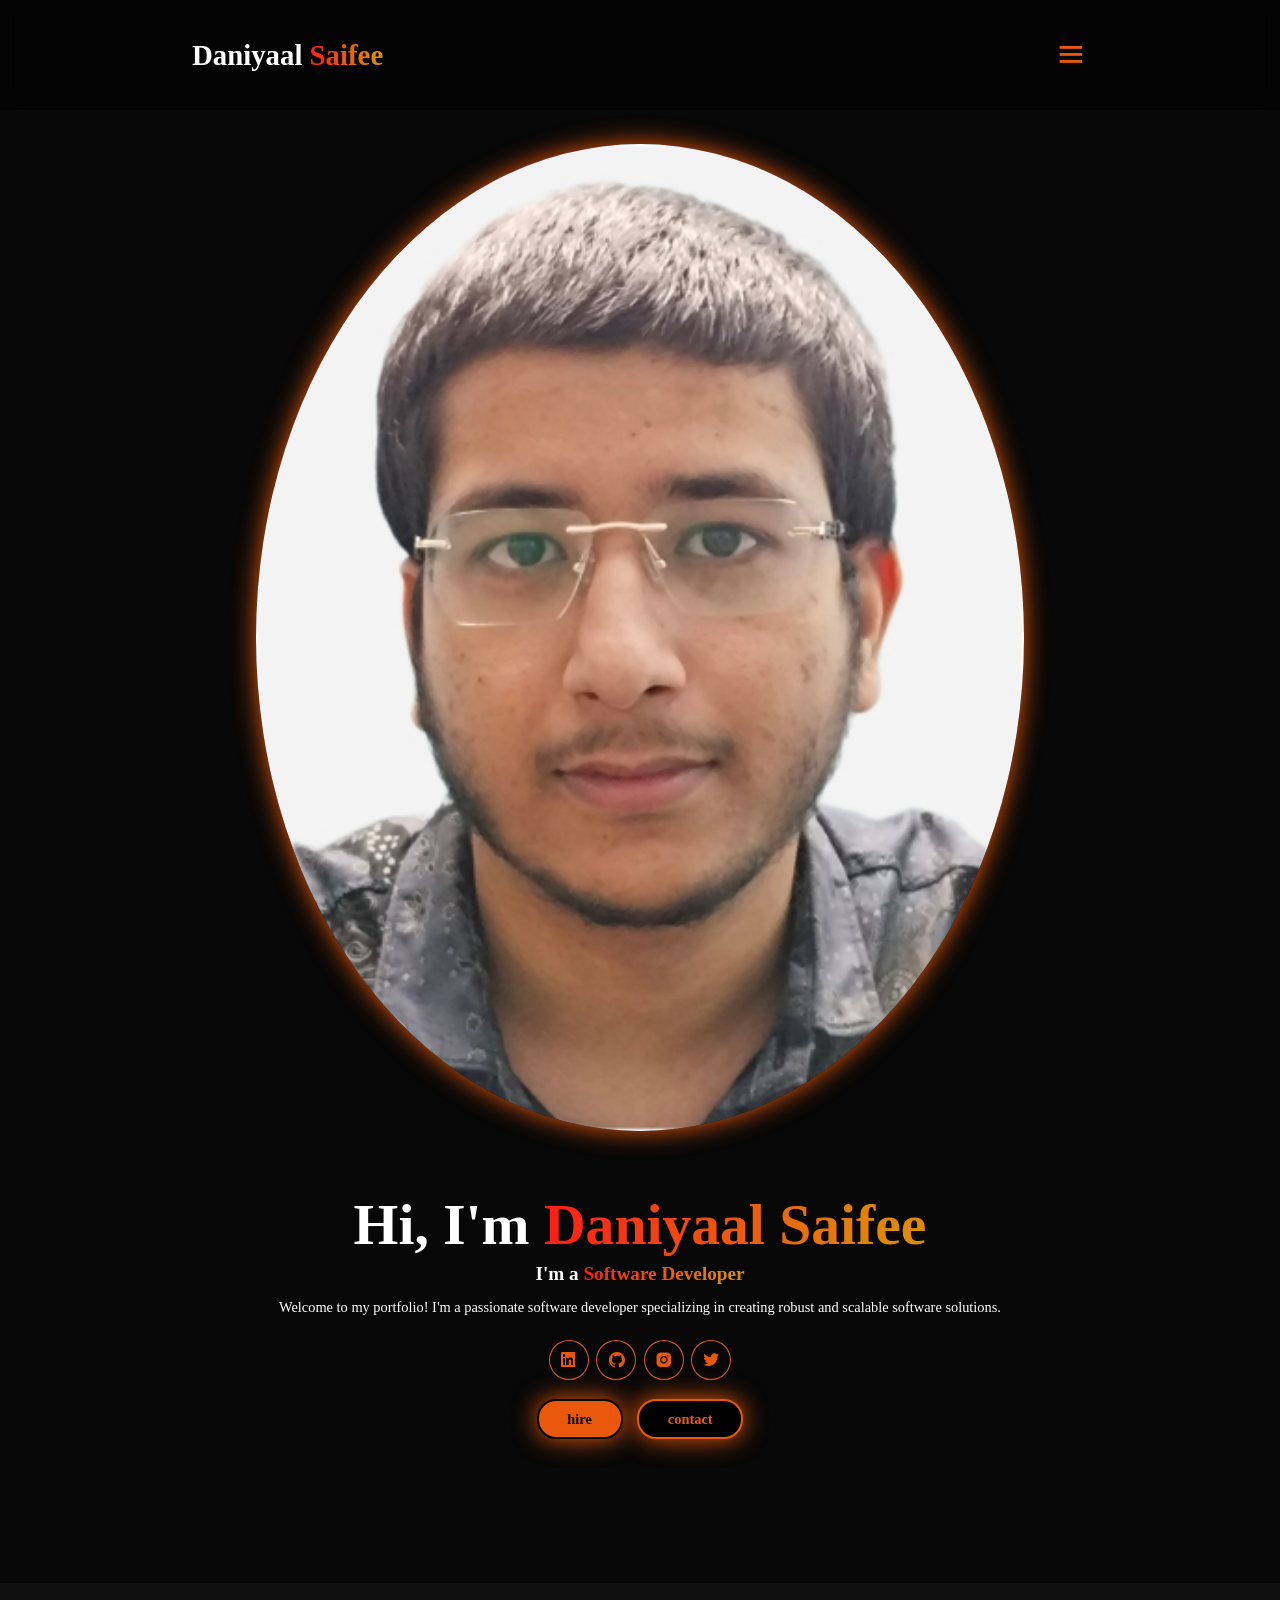
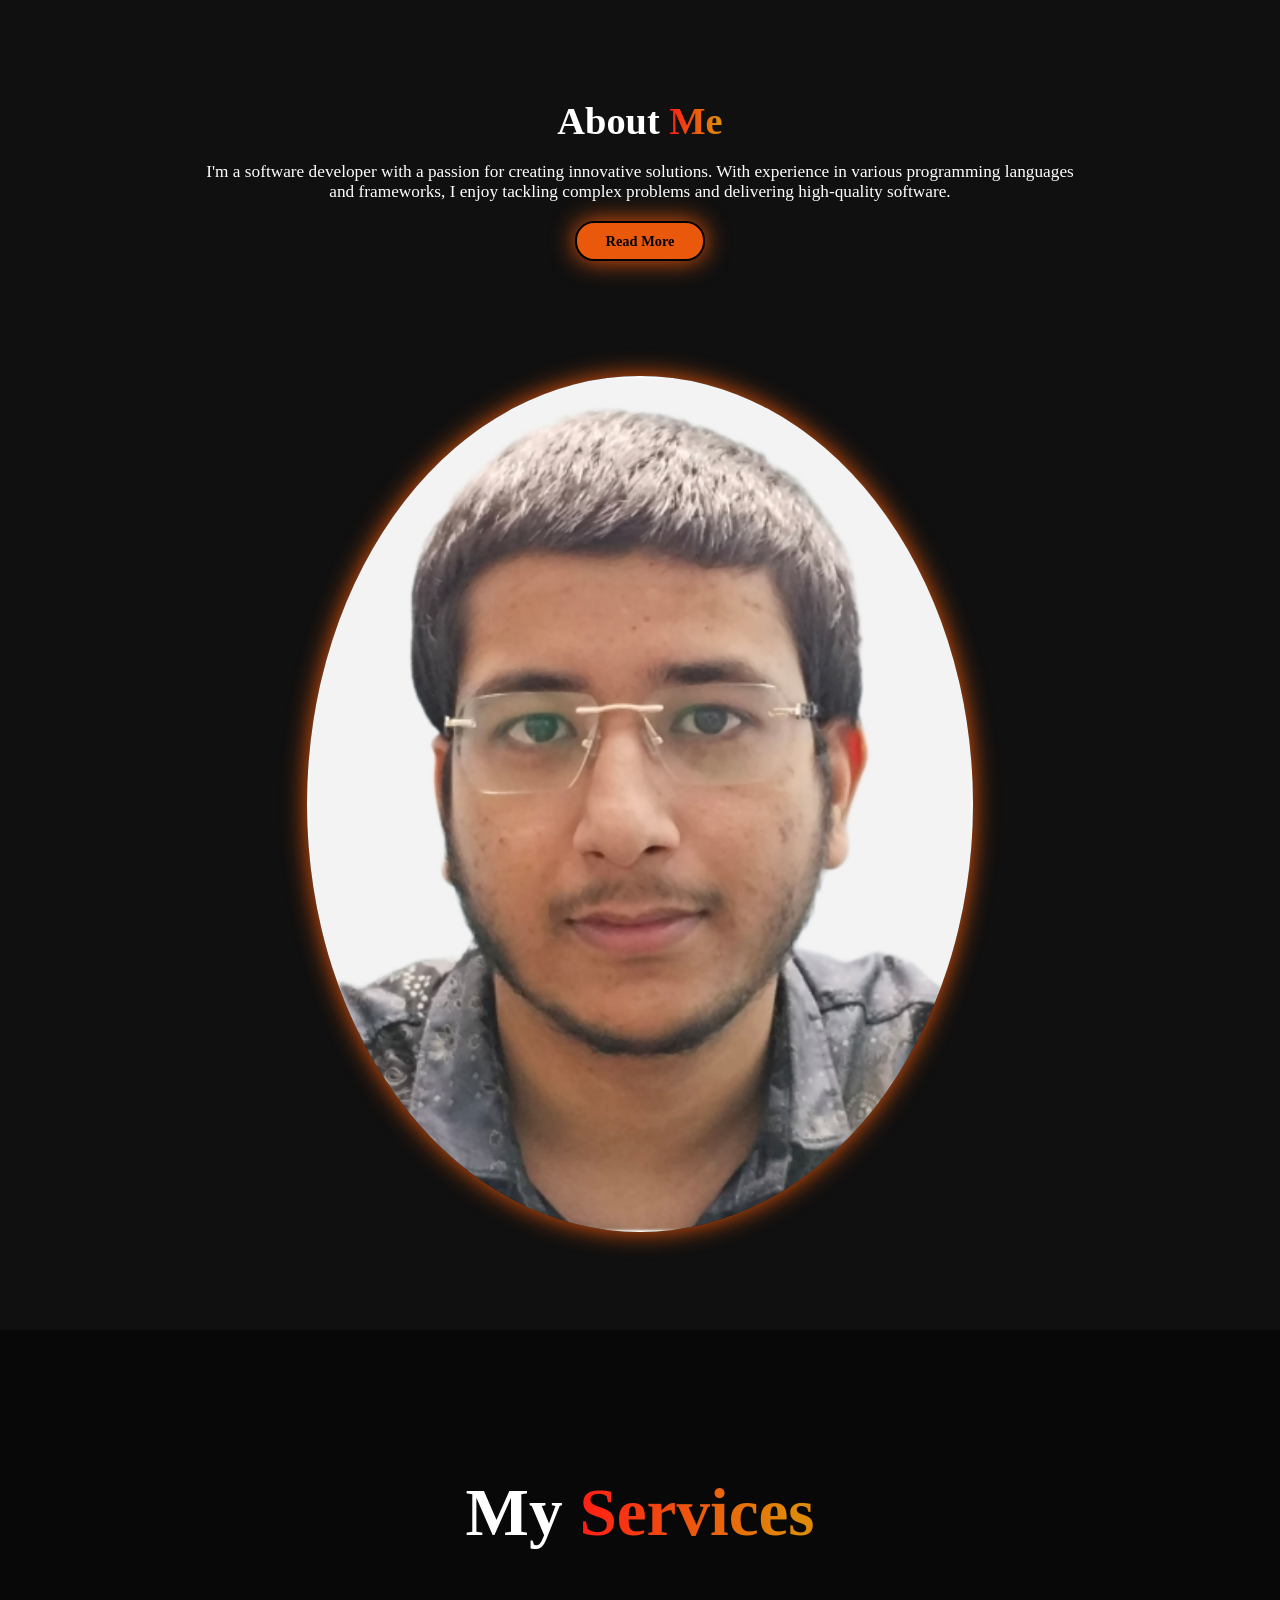
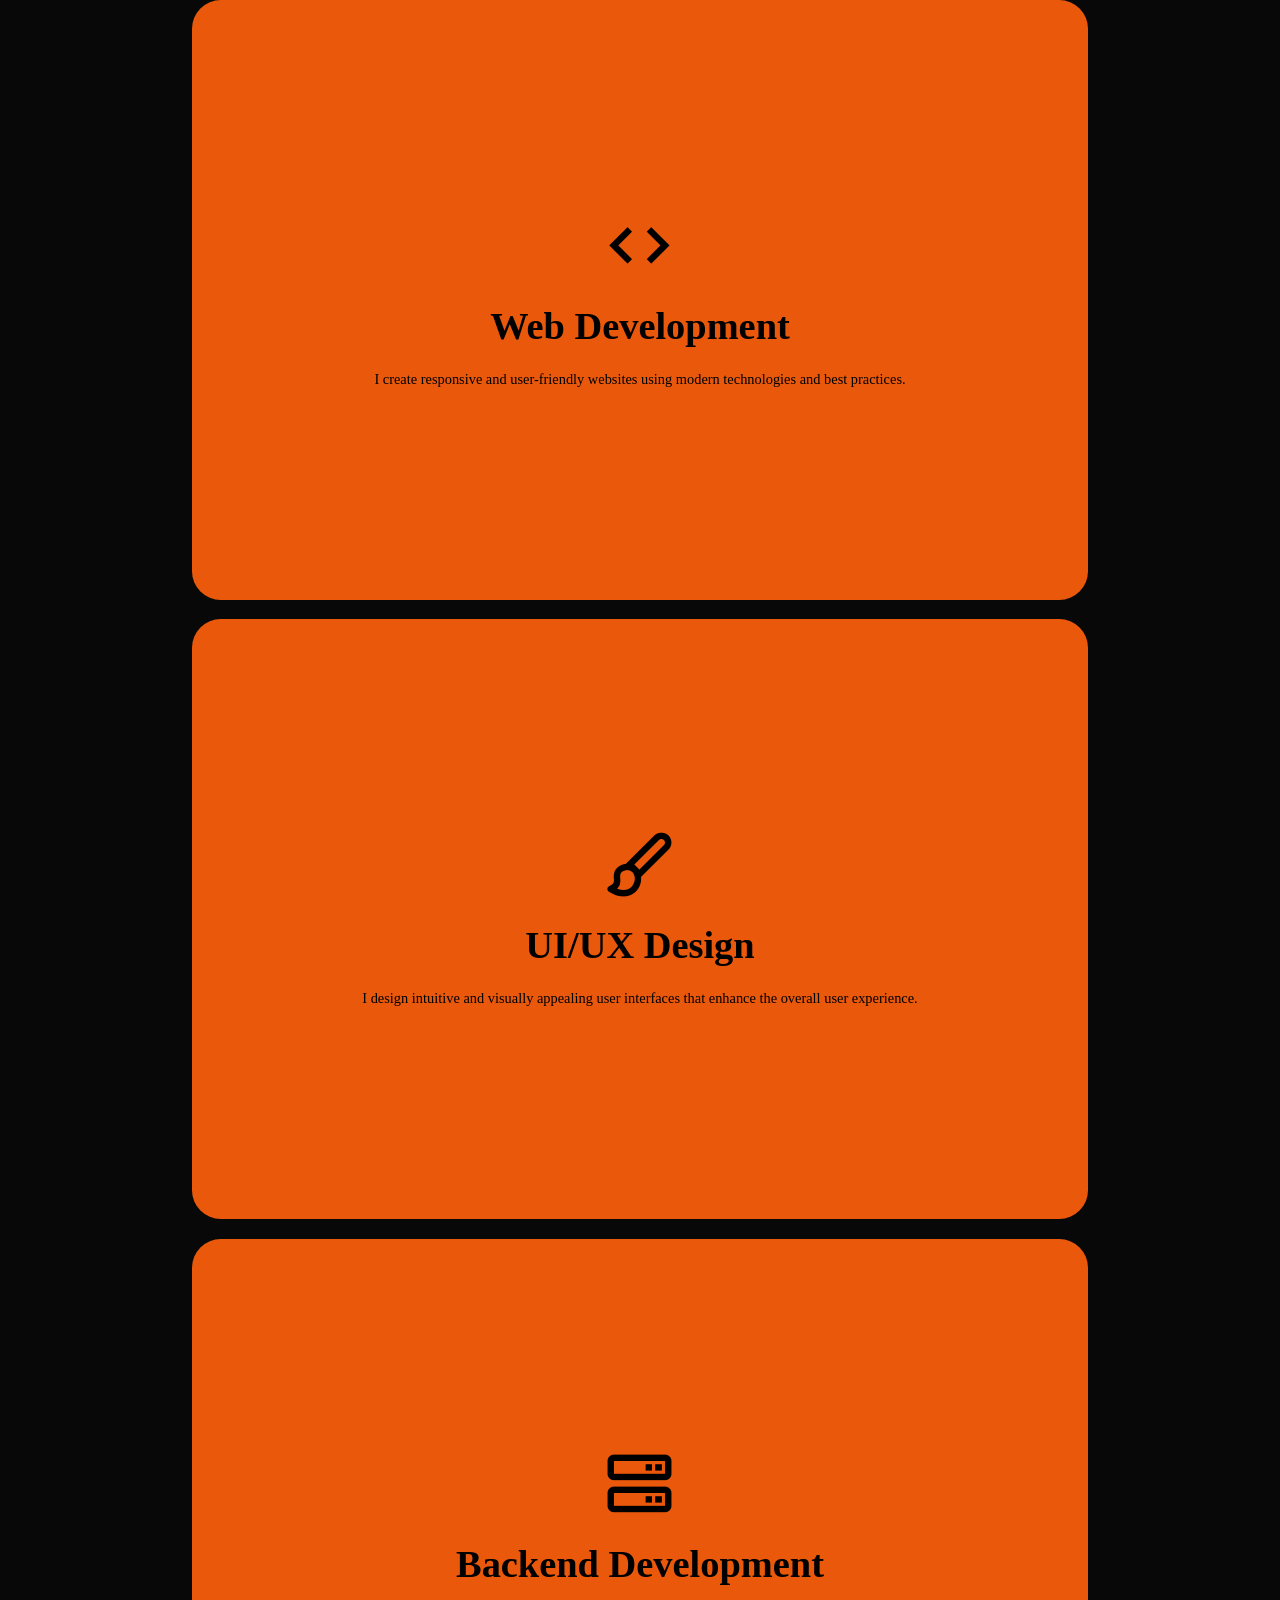
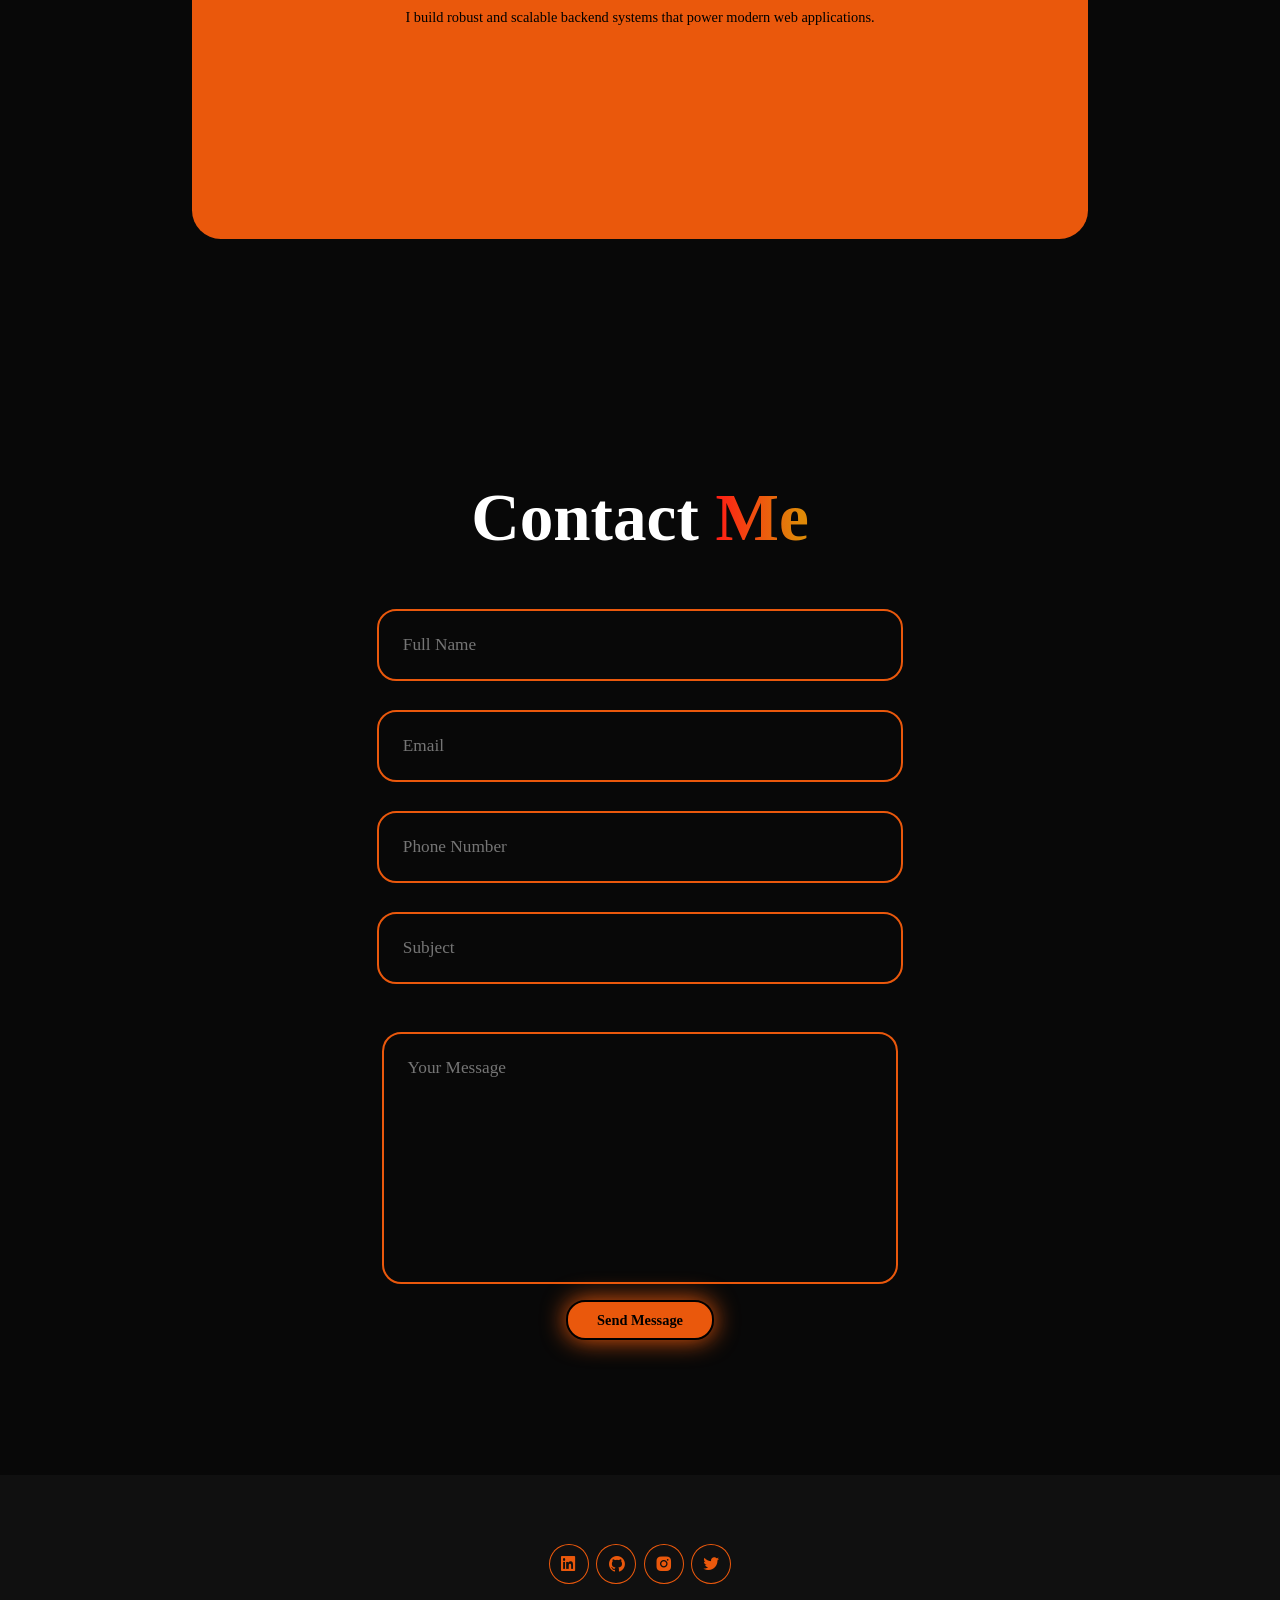
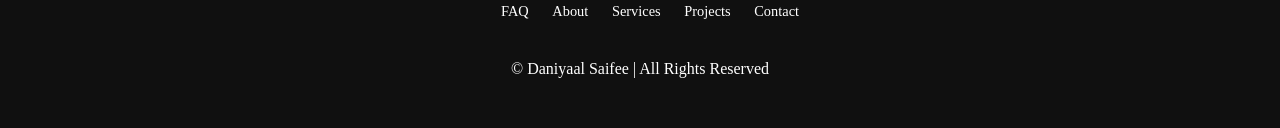
<file: index.html>
<!doctype html>
<html lang="en">
  <head>
    <meta charset="UTF-8" />
    <meta name="viewport" content="width=device-width, initial-scale=1.0" />
    <title>Portfolio Website</title>
    <link rel="stylesheet" href="./public/styles.css" />
    <link
      href="https://unpkg.com/boxicons@2.1.4/css/boxicons.min.css"
      rel="stylesheet"
    />
  </head>
  <body>
    <header class="header">
      <a href="#home" class="logo">Daniyaal <span>Saifee</span></a>
      <i class="bx bx-menu" id="menu-icon"></i>
      <nav class="navbar">
        <a href="#home">Home</a>
        <a href="#about">About</a>
        <a href="#projects">Projects</a>
        <a href="#contact">Contact</a>
      </nav>

      <button class="gradient-button">Contact Me</button>
    </header>

    <section class="home" id="home">
      <div class="home-content">
        <h1>Hi, I'm <span>Daniyaal Saifee</span></h1>
        <h3>I'm a <span> Software Developer </span></h3>
        <p>
          Welcome to my portfolio! I'm a passionate software developer
          specializing in creating robust and scalable software solutions.
        </p>
        <div class="social-icons">
          <a href="#"><i class="bx bxl-linkedin-square"></i></a>
          <a href="#"><i class="bx bxl-github"></i></a>
          <a href="#"><i class="bx bxl-instagram-alt"></i></a>
          <a href="#"><i class="bx bxl-twitter"></i></a>
        </div>
        <div class="btn-group">
          <a href="#" class="btn">hire</a>
          <a href="#contact" class="btn">contact</a>
        </div>
      </div>
      <div class="home-img">
        <img src="./Image/my_pic.jpg" alt="Daniyaal Image" />
      </div>
    </section>

    <section class="about" id="about">
      <div class="about-img">
        <img src="./Image/my_pic.jpg" alt="Daniyaal Image" />
      </div>
      <div class="about-content">
        <h2>About <span>Me</span></h2>
        <p>
          I'm a software developer with a passion for creating innovative
          solutions. With experience in various programming languages and
          frameworks, I enjoy tackling complex problems and delivering
          high-quality software.
        </p>
        <a href="#" class="btn">Read More</a>
      </div>
    </section>
    <section class="services" id="services">
      <h2 class="heading">My <span>Services</span></h2>
      <div class="service-container">
        <div class="service-box">
          <div class="service-info">
            <i class="bx bx-code"></i>
            <h4>Web Development</h4>
            <p>
              I create responsive and user-friendly websites using modern
              technologies and best practices.
            </p>
          </div>
        </div>
        <div class="service-box">
          <div class="service-info">
            <i class="bx bx-paint"></i>
            <h4>UI/UX Design</h4>
            <p>
              I design intuitive and visually appealing user interfaces that
              enhance the overall user experience.
            </p>
          </div>
        </div>
        <div class="service-box">
          <div class="service-info">
            <i class="bx bx-server"></i>
            <h4>Backend Development</h4>
            <p>
              I build robust and scalable backend systems that power modern web
              applications.
            </p>
          </div>
        </div>
      </div>
    </section>

    <!-- <section class="projects" id="projects">
      <h2 class="heading">My <span>Projects</span></h2>
      <div class="projects-box">
        <div class="project-card">
          <img src="./Image/project1.jpg" alt="Project 1" />
          <h3>Project Title 1</h3>
          <p>
            A brief description of the project goes here. It highlights the key
            features and technologies used.
          </p>
          <div class="btn">Review Project</div>
        </div>
        <div class="project-card">
          <img src="./Image/project2.jpg" alt="Project 2" />
          <h3>Project Title 2</h3>
          <p>
            A brief description of the project goes here. It highlights the key
            features and technologies used.
          </p>
          <div class="btn">Review Project</div>
        </div>
        <div class="project-card">
          <img src="./Image/project3.jpg" alt="Project 3" />
          <h3>Project Title 3</h3>
          <p>
            A brief description of the project goes here. It highlights the key
            features and technologies used.
          </p>
          <div class="btn">Review Project</div>
        </div>
      </div>
    </section> -->
    <section class="contact" id="contact">
      <h2 class="heading">Contact <span>Me</span></h2>
      <form action="#">
        <div class="input-group">
          <div class="input-box">
            <input type="text" placeholder="Full Name" />
            <input type="email" placeholder="Email" />
          </div>
          <div class="input-box">
            <input type="number" placeholder="Phone Number" />
            <input type="text" placeholder="Subject" />
          </div>
        </div>
        <div class="input-group-2">
          <textarea placeholder="Your Message" cols="30" rows="10"></textarea>
          <input type="submit" value="Send Message" class="btn" />
        </div>
      </form>
    </section>

    <footer>
      <div class="social-icons">
          <a href="#"><i class="bx bxl-linkedin-square"></i></a>
          <a href="#"><i class="bx bxl-github"></i></a>
          <a href="#"><i class="bx bxl-instagram-alt"></i></a>
          <a href="#"><i class="bx bxl-twitter"></i></a>
        </div>

        <ul class="list">
          <li><a href="#">FAQ</a></li>
          <li><a href="#about">About</a></li>
          <li><a href="#services">Services</a></li>
          <li><a href="#projects">Projects</a></li>
          <li><a href="#contact">Contact</a></li>
        </ul>
        <p class="copyright">©️ Daniyaal Saifee | All Rights Reserved</p>
    </footer>

    <script src="script.js"></script>
  </body>
</html>
</file>
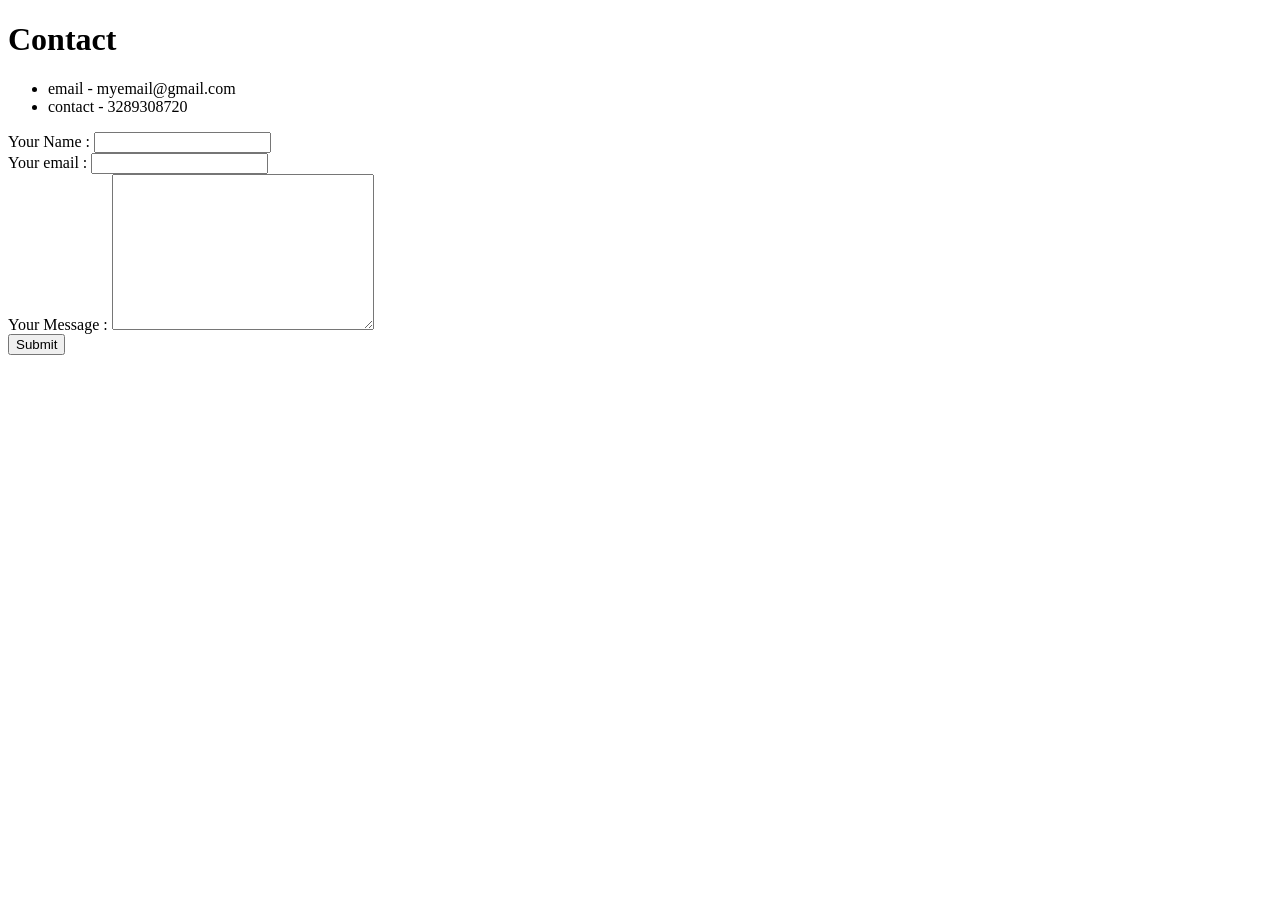
<file: my contact.html>
<!DOCTYPE html>
<html lang="en" dir="ltr">
  <head>
    <meta charset="utf-8">
    <title>contact me</title>
  </head>
  <body>
    <h1> Contact </h1>
    <ul>
      <li>email - myemail@gmail.com</li>
      <li>contact - 3289308720</li>
    </ul>
    <form  action="mailto:akeelnaeem78653@gmail.com" method="post" enctype="text/plain">
      <label>Your Name :</label>
      <input type="text" name="yourName" value="">
      <br>
      <label>Your email :</label>
      <input type="email" name="your email" value=""><br>
      <label>Your Message :</label>
      <textarea name="yourmessage" rows="10" cols="30"></textarea><br>
      <input type="submit" name="">
    </form>
  </body>
</html>
</file>
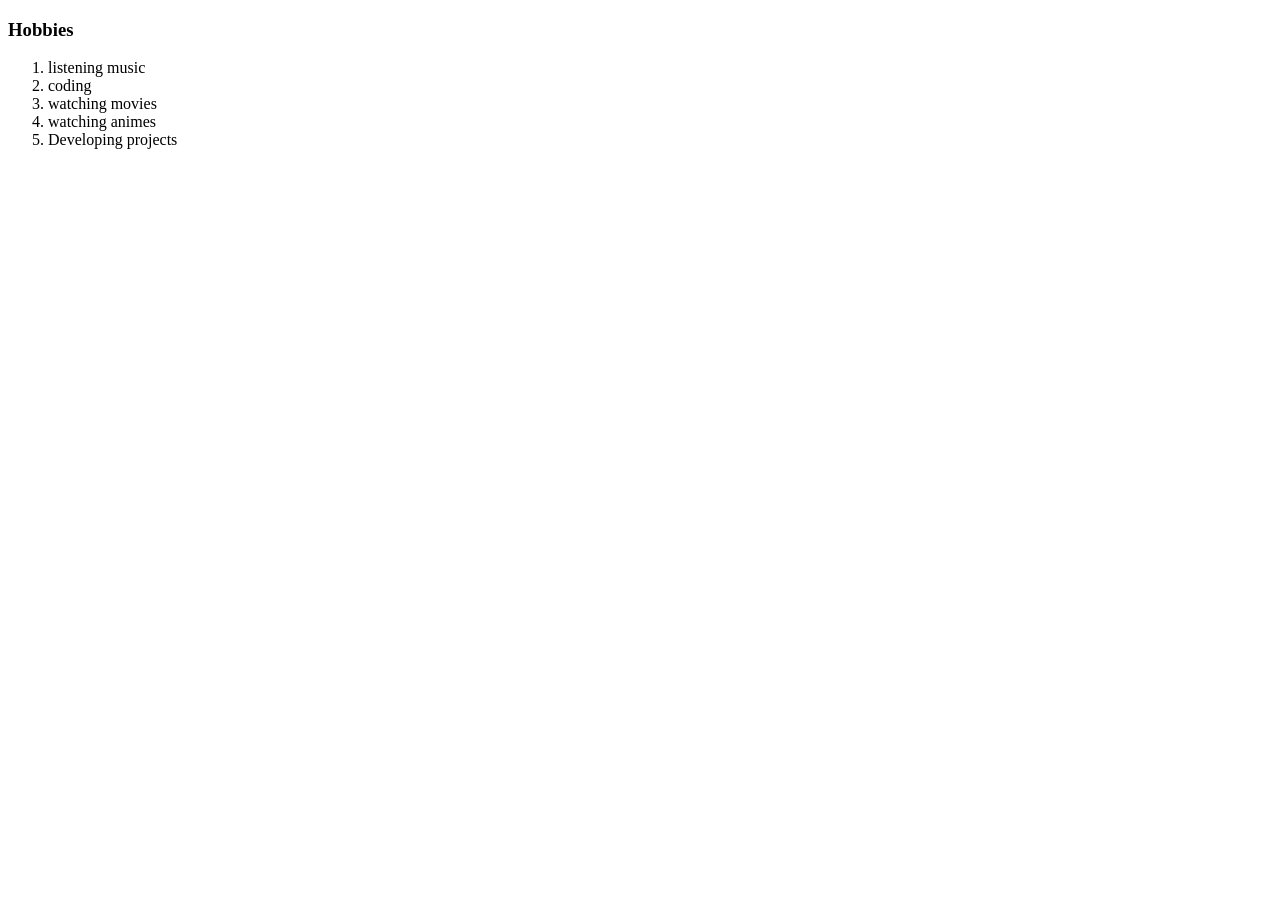
<file: my hobbies.html>
<!DOCTYPE html>
<html lang="en" dir="ltr">
  <head>
    <meta charset="utf-8">
    <title>my hobbies</title>
  </head>
  <body>
    <h3>Hobbies</h3>
    <ol>
      <li>listening music</li>
      <li>coding</li>
      <li>watching movies</li>
      <li>watching animes</li>
      <li> Developing projects</li>
    </ol>
  </body>
</html>
</file>
<file: public/styles.css>
* {
  margin: 0;
  padding: 0;
  box-sizing: border-box;
  text-decoration: none;
  scroll-behavior: smooth;
  font-family: "Poppins";
}
:root {
  --bg-color: #080808;
  --second-bg-color: #101010;
  --text-color: white;
  --main-color: #ea580c;
}
html {
  font-size: 60%;
  overflow-x: hidden;
}

body {
  background-color: var(--bg-color);
  color: var(--text-color);
}

.header {
  position: fixed;
  top: 0;
  left: 0;
  width: 100%;
  background-color: rgba(0, 0, 0, 0.5);
  padding: 4rem 15%;
  backdrop-filter: blur(10px);
  display: flex;
  justify-content: space-between;
  align-items: center;
  z-index: 10000;
}

#menu-icon {
  display: none;
  font-size: 3.5rem;
  color: var(--main-color);
}

.logo {
  font-size: 3rem;
  font-weight: 800;
  color: var(--text-color);
  cursor: pointer;
  transition: 0.3s;
}

.logo:hover {
  transform: scale(1.1);
}

span {
  background: linear-gradient(270deg, #df8908 10%, #ff1d15 100%);
  background-clip: text;
  color: transparent;
}

.navbar a {
  font-size: 1.8rem;
  color: var(--text-color);
  margin-left: 3rem;
  font-weight: 500;
  transition: 0.3s ease-in-out;
  border-bottom: 3px solid transparent;
}

.navbar a:hover {
  color: var(--main-color);
  border-bottom: 3px solid var(--main-color);
}

.gradient-button {
  font-size: 1.8rem;
  padding: 1rem 2rem;
  border-radius: 3rem;
  background: linear-gradient(270deg, #df8908 10%, #ff1d15 100%);
  letter-spacing: 1px;
  cursor: pointer;
  color: white;
  border: none;
  text-wrap: nowrap;
  transition: 0.3s ease-in-out;
}

.gradient-button:hover {
  transform: scale(1.1);
}

section {
  min-height: 100vh;
  padding: 10rem 15%;
}

.home {
  display: flex;
  justify-content: center;
  align-items: center;
  gap: 15rem;
}

.home-content {
  display: flex;
  flex-direction: column;
  align-items: flex-end;
  text-align: right;
}
.home-content h1 {
  font-size: 6rem;
  font-weight: 800;
  margin-top: 1.5rem;
  line-height: 1;
}

.home-content h3 {
  margin: 1rem 0;
  font-size: 2rem;
}

.home-content p {
  font-size: 1.5rem;
  font-weight: 500;
  line-height: 1.8;
}

.home-img img {
  width: 32vw;
  border-radius: 50%;
  box-shadow: 0 0 25px var(--main-color);
  transition: 0.4s ease-in-out;
}

.home-img img:hover {
  transform: scale(1.05);
  box-shadow:
    0 0 25px var(--main-color),
    0 0 45px var(--main-color),
    0 0 75px var(--main-color);
}

.social-icons a {
  display: inline-flex;
  justify-content: center;
  align-items: center;
  font-size: 2rem;
  padding: 1rem;
  background: transparent;
  border: 1px solid var(--main-color);
  border-radius: 50%;
  color: var(--main-color);
  margin: 2rem 0.25rem;
  transition: 0.3s ease-in-out;
}

.social-icons a:hover {
  background-color: white;
  color: var(--main-color);
  transform: scale(1.2) translateY(-5px);
  box-shadow: 0 0 25px var(--main-color);
}

.btn-group {
  display: flex;
  gap: 1.5rem;
}

.btn {
  display: inline-block;
  padding: 1rem 3rem;
  background-color: var(--main-color);
  box-shadow: 0 0 25px var(--main-color);
  border-radius: 2rem;
  font-size: 1.5rem;
  color: black;
  border: 2px solid black;
  font-weight: 600;
  transition: 0.3s ease-in-out;
}

.btn:hover {
  transform: scale(1.05);
  box-shadow:
    0 0 25px var(--main-color),
    0 0 50px var(--main-color);
}

.btn-group a:nth-of-type(2) {
  background-color: black;
  color: var(--main-color);
  border: 2px solid var(--main-color);
  box-shadow: 0 0 25px var(--main-color);
}

.btn-group a:nth-of-type(2):hover {
  background-color: var(--main-color);
  color: black;
  transform: scale(1.05);
  box-shadow: 0 0 25px var(--main-color);
}

.about {
  display: flex;
  justify-content: center;
  align-items: center;
  gap: 10rem;
  background: var(--second-bg-color);
}

.about-img img {
  width: 32vw;
  border-radius: 50%;
  box-shadow: 0 0 25px var(--main-color);
  transition: 0.4s ease-in-out;
}

.about-img img:hover {
  transform: scale(1.05);
  box-shadow:
    0 0 25px var(--main-color),
    0 0 45px var(--main-color),
    0 0 75px var(--main-color);
}

.about-content h2 {
  font-size: 4rem;
  text-align: left;
}

.about-content p {
  font-size: 1.8rem;
}

.about-content .btn {
  margin: 2rem 0;
}

::-webkit-scrollbar {
  width: 10px;
}

::-webkit-scrollbar-thumb {
  background: var(--main-color);
}

::-webkit-scrollbar-track {
  background: var(--bg-color);
}

.heading {
  text-align: center;
  font-size: 7rem;
  margin: 5rem 0;
}

.services {
  background-color: var(--bg-color);
  color: black;
}

.services h2 {
  color: var(--text-color);
}

.service-container {
  display: grid;
  grid-template-columns: repeat(auto-fit, min(300px, 1fr));
  align-items: center;
  gap: 2rem;
}

.service-box {
  display: flex;
  justify-content: center;
  align-items: center;
  background-color: var(--main-color);
  height: 600px;
  border-radius: 3rem;
  cursor: pointer;
  border: 5px solid transparent;
  transition: 0.4s ease-in-out;
}

.service-box:hover {
  background: var(--second-bg-color);
  color: var(--main-color);
  border: 5px solid var(--main-color);
  transform: scale(1.05);
}

.service-info {
  display: flex;
  flex-direction: column;
  text-align: center;
  justify-content: center;
  align-items: center;
  padding: 5rem;
}

.service-info h4 {
  font-size: 4rem;
  margin: 2rem 0;
  font-weight: 800;
}

.service-info p {
  font-size: 1.5rem;
  font-weight: 500;
  line-height: 1.8;
}

.service-info i {
  font-size: 8rem;
}

.projects {
  background-color: var(--second-bg-color);
}

.projects-box {
  display: grid;
  grid-template-columns: repeat(auto-fit, min(350px, 1fr));
  place-items: center;
  gap: 2rem;
  row-gap: 5rem;
}

.project-card {
  display: flex;
  flex-direction: column;
  align-items: center;
  justify-content: center;
  text-align: center;
  background-color: var(--bg-color);
  border: 2px solid var(--main-color);
  border-radius: 3rem;
  gap: 2rem;
  padding: 5rem 2rem;
  overflow: hidden;
  cursor: pointer;
  box-shadow: 0 0 5px var(--main-color);
  transition: 0.3s ease-in-out;
}

.project-card:hover {
  box-shadow: 0 0 25px var(--main-color)
              0 0 50px var(--main-color);
  transform: scale(1.02);
}

.project-card img {
  max-width: 300px;
  border-radius: 2rem;
  object-fit: cover;
}

.project-card h3 {
  font-size: 2.5rem;
}

.project-card p {
  font-size: 1.5rem;
}

.contact {
  background-color: var(--bg-color);
}

.contact h2 {
  margin-bottom: 3rem;
  color: var(--text-color);
}

.contact form {
  display: flex;
  align-items: center;
  justify-content: center;
  gap: 2rem;
  margin: 4rem;
  text-align: center;
}

.contact form .input-box input,
.contact form textarea {
  width: 100%;
  padding: 2.5rem;
  font-size: 1.8rem;
  color: var(--text-color);
  background-color: var(--bg-color);
  border-radius: 2rem;
  border: 2px solid var(--main-color);
  margin: 1.5rem 0;
  resize: none;
}

footer {
  background-color: var(--second-bg-color);
  padding: 50px 0;
}

footer .social-icons{
  text-align: center;
}

footer ul {
  text-align: center;
  font-size: 1.5rem;
}

footer ul li {
  display: inline-block;
  margin-left: 20px;
}

footer ul li a {
  color: var(--text-color);
  border-bottom: 3px solid transparent;
  transition: 0.3s ease-in-out;
}

footer ul li a:hover {
  color: var(--main-color);
  border-bottom: 3px solid var(--main-color);
}

footer .copyright {
  text-align: center;
  margin-top: 40px;
  font-size: 16px;
}

@media (max-width: 1285px) {
  #menu-icon {
    display: block;
  } 
  .navbar {
    position: absolute;
    top: 100%;
    right: 0;
    width: 50%;
    padding: 1rem 3rem;
    background: rgba(0, 0, 0, 0.8);
    border-bottom-left-radius: 2rem;
    border-left: 2px solid var(--main-color);
    border-bottom: 2px solid var(--main-color);
    display: none
  }

  .navbar a {
    display: block;
    font-size: 2rem;
    margin: 3rem 0;
    color: var(--text-color);
  }

  .navbar.active {
    display: block;
  }

  .gradient-button {
    display: none;
  }

  .home {
    flex-direction: column-reverse;
    margin: 5rem 0;
    gap: 5rem;
  }

  .home-content {
    align-items: center;
    text-align: center;
  }

  .home-img img {
    width: 60vw;
  }

  .about {
    flex-direction: column-reverse;
    text-align: center;
  }

  .about h2 {
    text-align: center;
    margin: 2rem 0;
  }

  .about img {
    width: 52vw;
  }

  .contact form {
    flex-direction: column;
  }
}

/* * {
  margin: 0;
  padding: 0;
  box-sizing: border-box;
  text-decoration: none;
  scroll-behavior: smooth;
  font-family: "Poppins";
}
:root {
  --bg-color: #080808;
  --second-bg-color: #101010;
  --text-color: white;
  --main-color: #ea580c;
}
html {
  font-size: 60%;
  overflow-x: hidden;
}

body {
  background-color: var(--bg-color);
  color: var(--text-color);
}

.header {
  position: fixed;
  top: 0;
  left: 0;
  width: 100%;
  background-color: rgba(0, 0, 0, 0.5);
  padding: 4rem 15%;
  backdrop-filter: blur(10px);
  display: flex;
  justify-content: space-between;
  align-items: center;
  z-index: 10000;
}

#menu-icon {
  display: none;
  font-size: 3.5rem;
  color: var(--main-color);
}

.logo {
  font-size: 3rem;
  font-weight: 800;
  color: var(--text-color);
  cursor: pointer;
  transition: 0.3s;
}

.logo:hover {
  transform: scale(1.1);
}

span {
  background: linear-gradient(270deg, #df8908 10%, #ff1d15 100%);
  background-clip: text;
  color: transparent;
}

.navbar a {
  font-size: 1.8rem;
  color: var(--text-color);
  margin-left: 3rem;
  font-weight: 500;
  transition: 0.3s ease-in-out;
  border-bottom: 3px solid transparent;
}

.navbar a:hover {
  color: var(--main-color);
  border-bottom: 3px solid var(--main-color);
}

.gradient-button {
  font-size: 1.8rem;
  padding: 1rem 2rem;
  border-radius: 3rem;
  background: linear-gradient(270deg, #df8908 10%, #ff1d15 100%);
  letter-spacing: 1px;
  cursor: pointer;
  color: white;
  border: none;
  white-space: nowrap;
  transition: 0.3s ease-in-out;
}

.gradient-button:hover {
  transform: scale(1.1);
}

section {
  min-height: 100vh;
  padding: 10rem 15%;
}

.home {
  display: flex;
  justify-content: center;
  align-items: center;
  gap: 15rem;
}

.home-content {
  display: flex;
  flex-direction: column;
  align-items: flex-end;
  text-align: right;
}
.home-content h1 {
  font-size: 6rem;
  font-weight: 800;
  margin-top: 1.5rem;
  line-height: 1;
}

.home-content h3 {
  margin: 1rem 0;
  font-size: 2rem;
}

.home-content p {
  font-size: 1.5rem;
  font-weight: 500;
  line-height: 1.8;
}

.home-img img {
  width: 32vw;
  border-radius: 50%;
  box-shadow: 0 0 25px var(--main-color);
  transition: 0.4s ease-in-out;
}

.home-img img:hover {
  transform: scale(1.05);
  box-shadow:
    0 0 25px var(--main-color),
    0 0 45px var(--main-color),
    0 0 75px var(--main-color);
}

.social-icons a{
  display: inline-flex;
  justify-content: center;
  align-items: center;
  font-size: 2rem;
  padding: 1rem;
  background: transparent;
  border: 1px solid var(--main-color);
  border-radius: 50%;
  color: var(--main-color);
  margin: 2rem 0.25rem;
  transition: 0.3s ease-in-out;
}

.social-icons a:hover{
  background-color:  white;
  color: var(--main-color);
  transform: scale(1.2)translateY(-5px);
  box-shadow: 0 0 25px var(--main-color);
}

.btn-group{
  display: flex;
  gap: 1.5rem;
}

.btn {
  display: inline-block;
  padding: 1rem 3rem;
  white-space: nowrap;
  background-color: var(--main-color);
  box-shadow: 0 0 25px var(--main-color);
  border-radius: 2rem;
  font-size: 1.5rem;
  color: black;
  border: 2px solid black;
  font-weight: 600;
  transition: 0.3s ease-in-out;
}

.btn:hover {
  transform: scale(1.05);
  box-shadow: 0 0 25px var(--main-color), 0 0 50px var(--main-color);
} 

.btn-group a:nth-of-type(2) {
  background-color: black;
  color: var(--main-color);
  border: 2px solid var(--main-color);
  box-shadow: 0 0 25px var(--main-color);
}

.btn-group a:nth-of-type(2):hover {
  background-color: var(--main-color);
  color: black;
  transform: scale(1.05);
  box-shadow: 0 0 25px var(--main-color);
}

.about {
  display: flex;
  justify-content: center;
  align-items: center;
  gap: 10rem;
  background: var(--second-bg-color);
}

.about-img img {
  width: 32vw;
  border-radius: 50%;
  box-shadow: 0 0 25px var(--main-color);
  transition: 0.4s ease-in-out;
}

.about-img img:hover {
  transform: scale(1.05);
  box-shadow:
    0 0 25px var(--main-color),
    0 0 45px var(--main-color),
    0 0 75px var(--main-color);
}

.about-content h2 {
  font-size: 4rem;
  text-align: left;
}

.about-content p {
  font-size: 1.8rem;
}

.about-content .btn {
  margin: 2rem 0;
}

::-webkit-scrollbar {
  width: 10px;
}

::-webkit-scrollbar-thumb {
  background: var(--main-color);
}

::-webkit-scrollbar-track{
  background: var(--bg-color);
}


@media (max-width: 768px) {
  .home {
    flex-direction: column;
    gap: 5rem;
    text-align: center;
  }

  .home-content {
    align-items: center;
    text-align: center;
  }

  .home-content h1 {
    font-size: 3.5rem;
  }

  .home-content h3 {
    font-size: 1.8rem;
  }

  .home-content p {
    font-size: 1.4rem;
  }

  .home-img img {
    width: 60vw;
  }
}

@media (max-width: 768px) {
  .header {
    padding: 2rem 5%;   
 }

  .logo {
    font-size: 2rem;   
  }

  .navbar {
    display: none;      
  }

  #menu-icon {
    display: block;     
  }
} */
</file>
